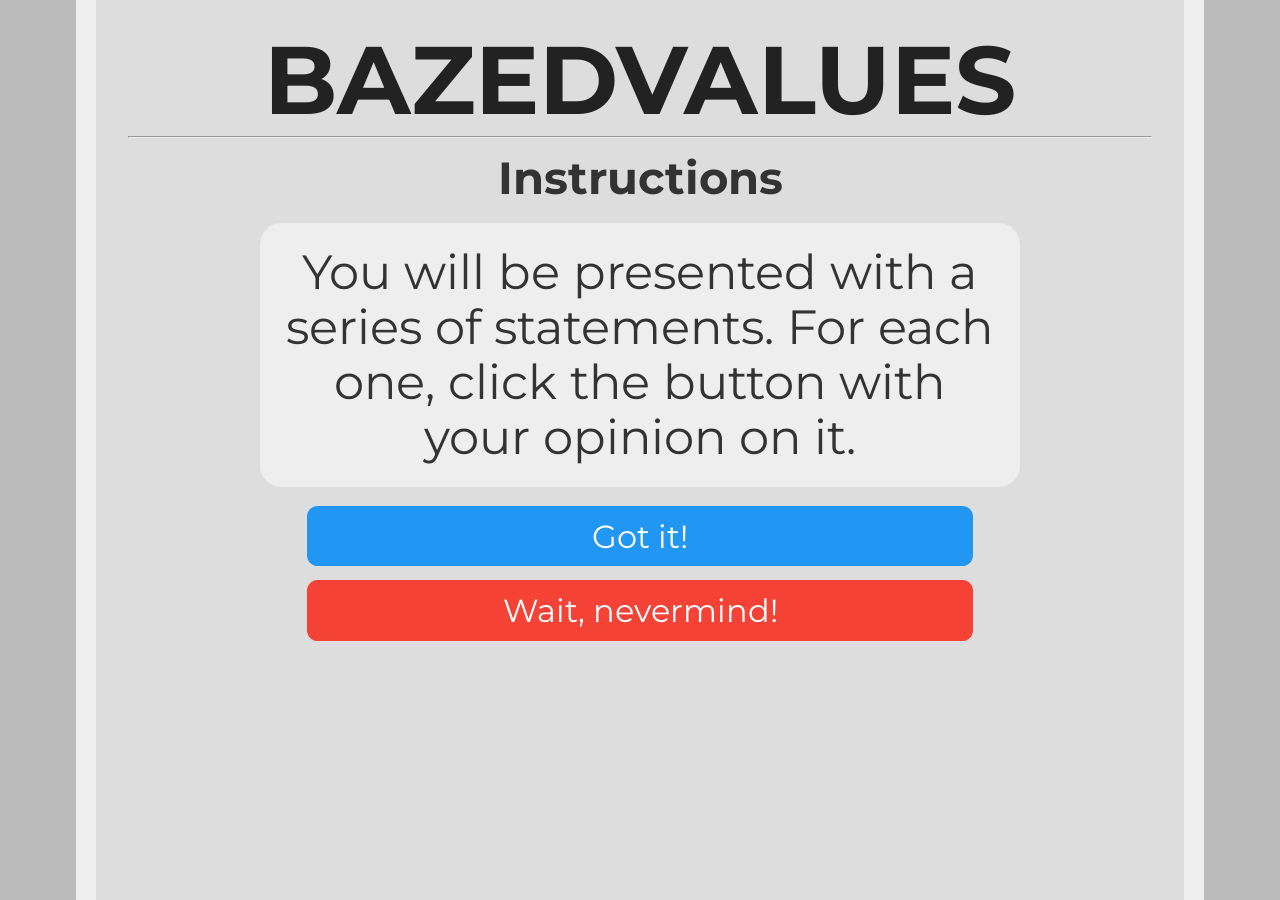
<file: instructions.html>
<head>
<link href="https://fonts.googleapis.com/css?family=Montserrat:300,400,700|Roboto:400,700" rel="stylesheet">
<link href='style.css' rel='stylesheet' type='text/css'>
<title>BazedValues Quiz</title>
<link rel="icon" type="x-icon" href="icon.png">
<link rel="shortcut icon" type="x-icon" href="icon.png">
<meta charset="utf-8">
<script async src="//pagead2.googlesyndication.com/pagead/js/adsbygoogle.js"></script>
<script>
  (adsbygoogle = window.adsbygoogle || []).push({
    google_ad_client: "ca-pub-6511426299019766",
    enable_page_level_ads: true
  });
</script>
</head>
<body>

<h1>BAZEDVALUES</h1>
<hr>
<h2 style="text-align:center;">Instructions</h2>
<p class="question">You will be presented with a series of statements. For each one, click the button with your opinion on it.</p>
<button class="button" onclick="location.href='quiz.html';">Got it!</button> <br>
<button class="button disagree" onclick="location.href='index.html';">Wait, nevermind!</button> <br>

<!-- Website visit statistics - no personal information is collected! -->
<script type="text/javascript">
var sc_project=11325211;
var sc_invisible=1;
var sc_security="fd9f0659";
var scJsHost = (("https:" == document.location.protocol) ?
"https://secure." : "http://www.");
document.write("<sc"+"ript type='text/javascript' src='" +
scJsHost+
"statcounter.com/counter/counter.js'></"+"script>");
</script>
<noscript><div class="statcounter"><a title="web stats"
href="http://statcounter.com/" target="_blank"><img
class="statcounter"
src="//c.statcounter.com/11325211/0/fd9f0659/1/" alt="web
stats"></a></div></noscript>
</body>
</file>
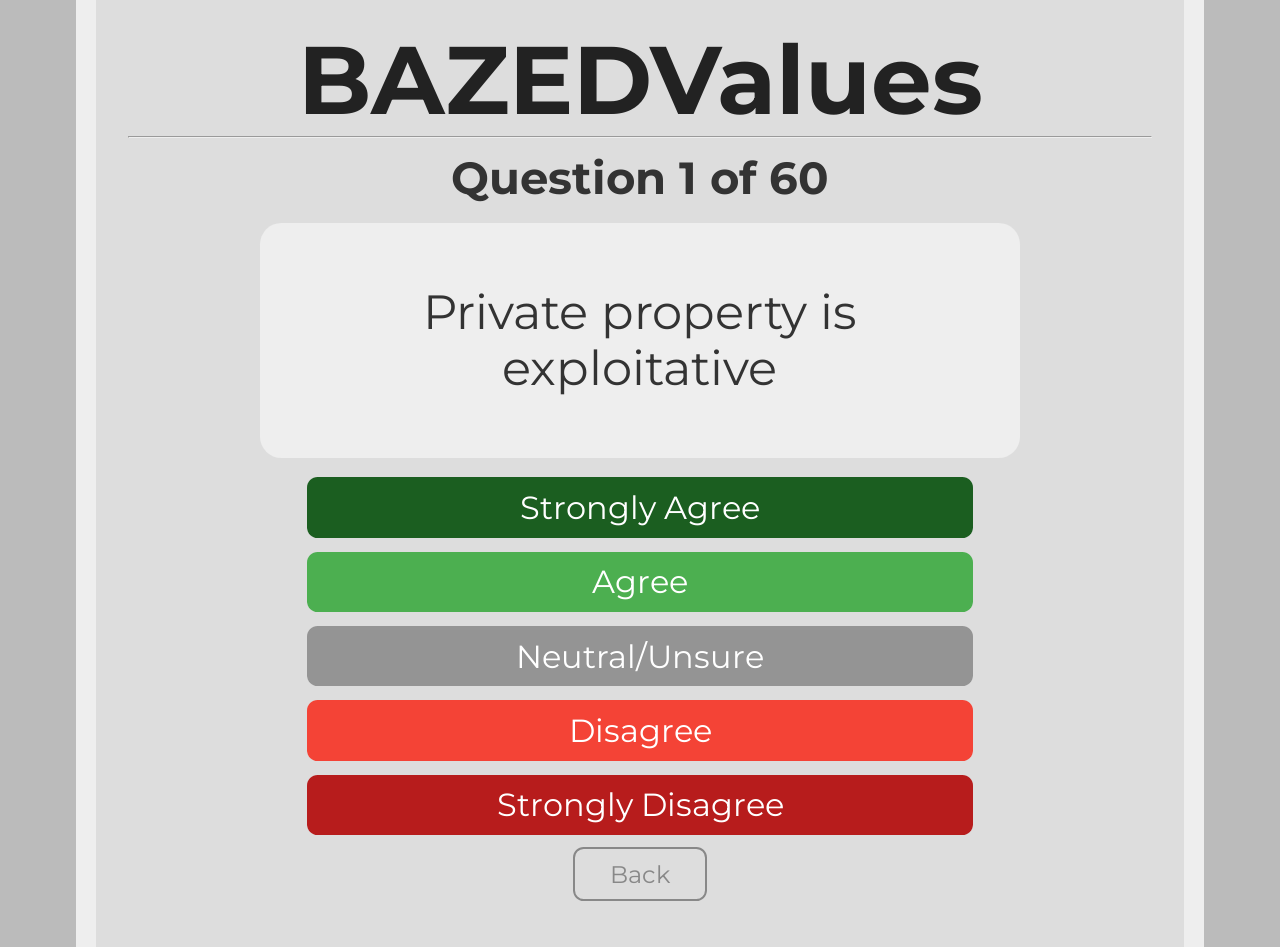
<file: quiz.html>
<head>
<link href="https://fonts.googleapis.com/css?family=Montserrat:300,400,700|Roboto:400,700" rel="stylesheet">
<link href='style.css' rel='stylesheet' type='text/css'>
<title>BasedValues Quiz</title>
<link rel="icon" type="x-icon" href="icon.png">
<link rel="shortcut icon" type="x-icon" href="icon.png">
<meta charset="utf-8">
<script async src="//pagead2.googlesyndication.com/pagead/js/adsbygoogle.js"></script>
<script>
  (adsbygoogle = window.adsbygoogle || []).push({
    google_ad_client: "ca-pub-6511426299019766",
    enable_page_level_ads: true
  });
</script>
</head>
<body>
<script type="application/javascript"
        src="questions.js">
</script>
<h1>BAZEDValues</h1>
<hr>
<h2 style="text-align:center;" id="question-number">Loading...</h2>
<p class="question" id="question-text"></p>
<button class="button stronglyAgree" onclick="next_question( 1.0)">Strongly Agree</button> <br>
<button class="button agree" onclick="next_question( 0.5)">Agree</button> <br>
<button class="button neutral" onclick="next_question( 0.0)">Neutral/Unsure</button> <br>
<button class="button disagree" onclick="next_question(-0.5)">Disagree</button> <br>
<button class="button stronglyDisagree" onclick="next_question(-1.0)">Strongly Disagree</button> <br>
<button class="small_button" onclick="prev_question()" id="back_button">Back</button>
<button class="small_button_off" id="back_button_off">Back</button><br>

<!-- Website visit statistics - no personal information is collected! -->
<script type="text/javascript">
var sc_project=11325211;
var sc_invisible=1;
var sc_security="fd9f0659";
var scJsHost = (("https:" == document.location.protocol) ?
"https://secure." : "http://www.");
document.write("<sc"+"ript type='text/javascript' src='" +
scJsHost+
"statcounter.com/counter/counter.js'></"+"script>");
</script>
<noscript><div class="statcounter"><a title="web stats"
href="http://statcounter.com/" target="_blank"><img
class="statcounter"
src="//c.statcounter.com/11325211/0/fd9f0659/1/" alt="web
stats"></a></div></noscript>

<!-- JavaScript for the test itself -->
<script>
    var max_econ, max_prop, max_scty, max_cult, max_agrs, max_ethi, max_mark, max_tech, max_dmoc, max_ntur, max_hier, max_radc; // Max possible scores
    max_econ = max_prop = max_scty = max_cult = max_agrs = max_ethi = max_mark = max_tech = max_dmoc = max_ntur = max_hier = max_radc = 0;
    let econ_array = new Array(questions.length);
    let prop_array = new Array(questions.length);
    let scty_array = new Array(questions.length);
    let cult_array = new Array(questions.length);
    let agrs_array = new Array(questions.length);
    let ethi_array = new Array(questions.length);
    let mark_array = new Array(questions.length);
    let tech_array = new Array(questions.length);
    let dmoc_array = new Array(questions.length);
    let ntur_array = new Array(questions.length);
    let hier_array = new Array(questions.length);
    let radc_array = new Array(questions.length);
    var qn = 0; // Question number
    init_question();
    for (var i = 0; i < questions.length; i++) {
        max_econ += Math.abs(questions[i].effect.econ)
        max_prop += Math.abs(questions[i].effect.prop)
        max_scty += Math.abs(questions[i].effect.scty)
        max_cult += Math.abs(questions[i].effect.cult)
        max_agrs += Math.abs(questions[i].effect.agrs)
        max_ethi += Math.abs(questions[i].effect.ethi)
        max_mark += Math.abs(questions[i].effect.mark)
        max_tech += Math.abs(questions[i].effect.tech)
        max_dmoc += Math.abs(questions[i].effect.dmoc)
        max_ntur += Math.abs(questions[i].effect.ntur)
        max_hier += Math.abs(questions[i].effect.hier)
        max_radc += Math.abs(questions[i].effect.radc)
    }
    function init_question() {
        document.getElementById("question-text").innerHTML = questions[qn].question;
        document.getElementById("question-number").innerHTML = "Question " + (qn + 1) + " of " + (questions.length);
        if (qn == 0) {
            document.getElementById("back_button").style.display = 'none';
            document.getElementById("back_button_off").style.display = 'block';
        } else {
            document.getElementById("back_button").style.display = 'block';
            document.getElementById("back_button_off").style.display = 'none';
        }

    }

    function next_question(mult) {
        econ_array[qn] = mult*questions[qn].effect.econ
        prop_array[qn] = mult*questions[qn].effect.prop
        scty_array[qn] = mult*questions[qn].effect.scty
        cult_array[qn] = mult*questions[qn].effect.cult
        agrs_array[qn] = mult*questions[qn].effect.agrs
        ethi_array[qn] = mult*questions[qn].effect.ethi
        mark_array[qn] = mult*questions[qn].effect.mark
        tech_array[qn] = mult*questions[qn].effect.tech
        dmoc_array[qn] = mult*questions[qn].effect.dmoc
        ntur_array[qn] = mult*questions[qn].effect.ntur
        hier_array[qn] = mult*questions[qn].effect.hier
        radc_array[qn] = mult*questions[qn].effect.radc
        qn++;
        if (qn < questions.length) {
            init_question();
        } else {
            results();
        }
    }

    function prev_question() {
        if (qn == 0) {
            return;
        }
        qn--;
        init_question();
    }

    function calc_score(score,max) {
        return (100*(max+score)/(2*max)).toFixed(1)
    }

    function results() {
        let final_econ = econ_array.reduce((a, b) => a + b, 0)
        let final_prop = prop_array.reduce((a, b) => a + b, 0)
        let final_scty = scty_array.reduce((a, b) => a + b, 0)
        let final_cult = cult_array.reduce((a, b) => a + b, 0)
        let final_agrs = agrs_array.reduce((a, b) => a + b, 0)
        let final_ethi = ethi_array.reduce((a, b) => a + b, 0)
        let final_mark = mark_array.reduce((a, b) => a + b, 0)
        let final_tech = tech_array.reduce((a, b) => a + b, 0)
        let final_dmoc = dmoc_array.reduce((a, b) => a + b, 0)
        let final_ntur = ntur_array.reduce((a, b) => a + b, 0)
        let final_hier = hier_array.reduce((a, b) => a + b, 0)
        let final_radc = radc_array.reduce((a, b) => a + b, 0)
        location.href = `results.html`
            + `?e=${calc_score(final_econ,max_econ)}`
            + `&p=${calc_score(final_prop,max_prop)}`
            + `&s=${calc_score(final_scty,max_scty)}`
            + `&c=${calc_score(final_cult,max_cult)}`
            + `&a=${calc_score(final_agrs,max_agrs)}`
            + `&h=${calc_score(final_ethi,max_ethi)}`
            + `&m=${calc_score(final_mark,max_mark)}`
            + `&t=${calc_score(final_tech,max_tech)}`
            + `&d=${calc_score(final_dmoc,max_dmoc)}`
            + `&n=${calc_score(final_ntur,max_ntur)}`
            + `&i=${calc_score(final_hier,max_hier)}`
            + `&r=${calc_score(final_radc,max_radc)}`
    }
</script>
</body>
</file>
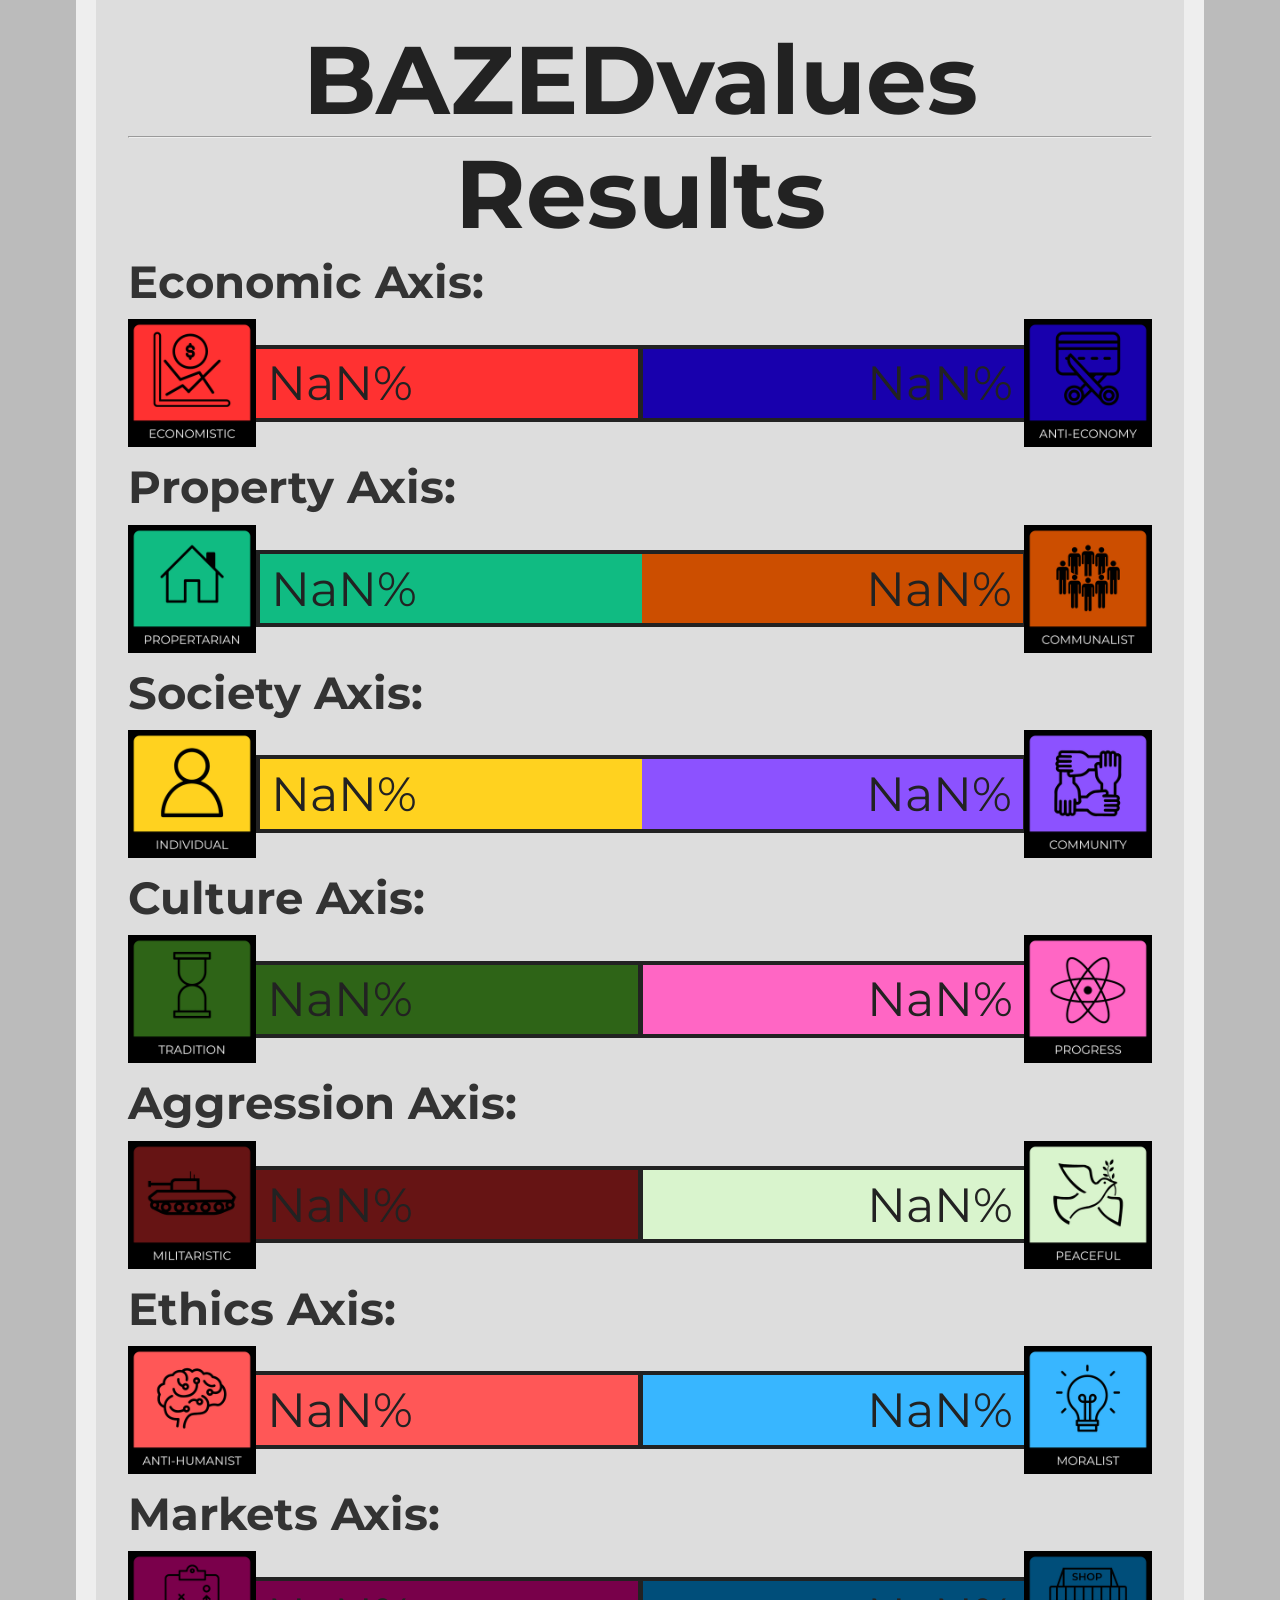
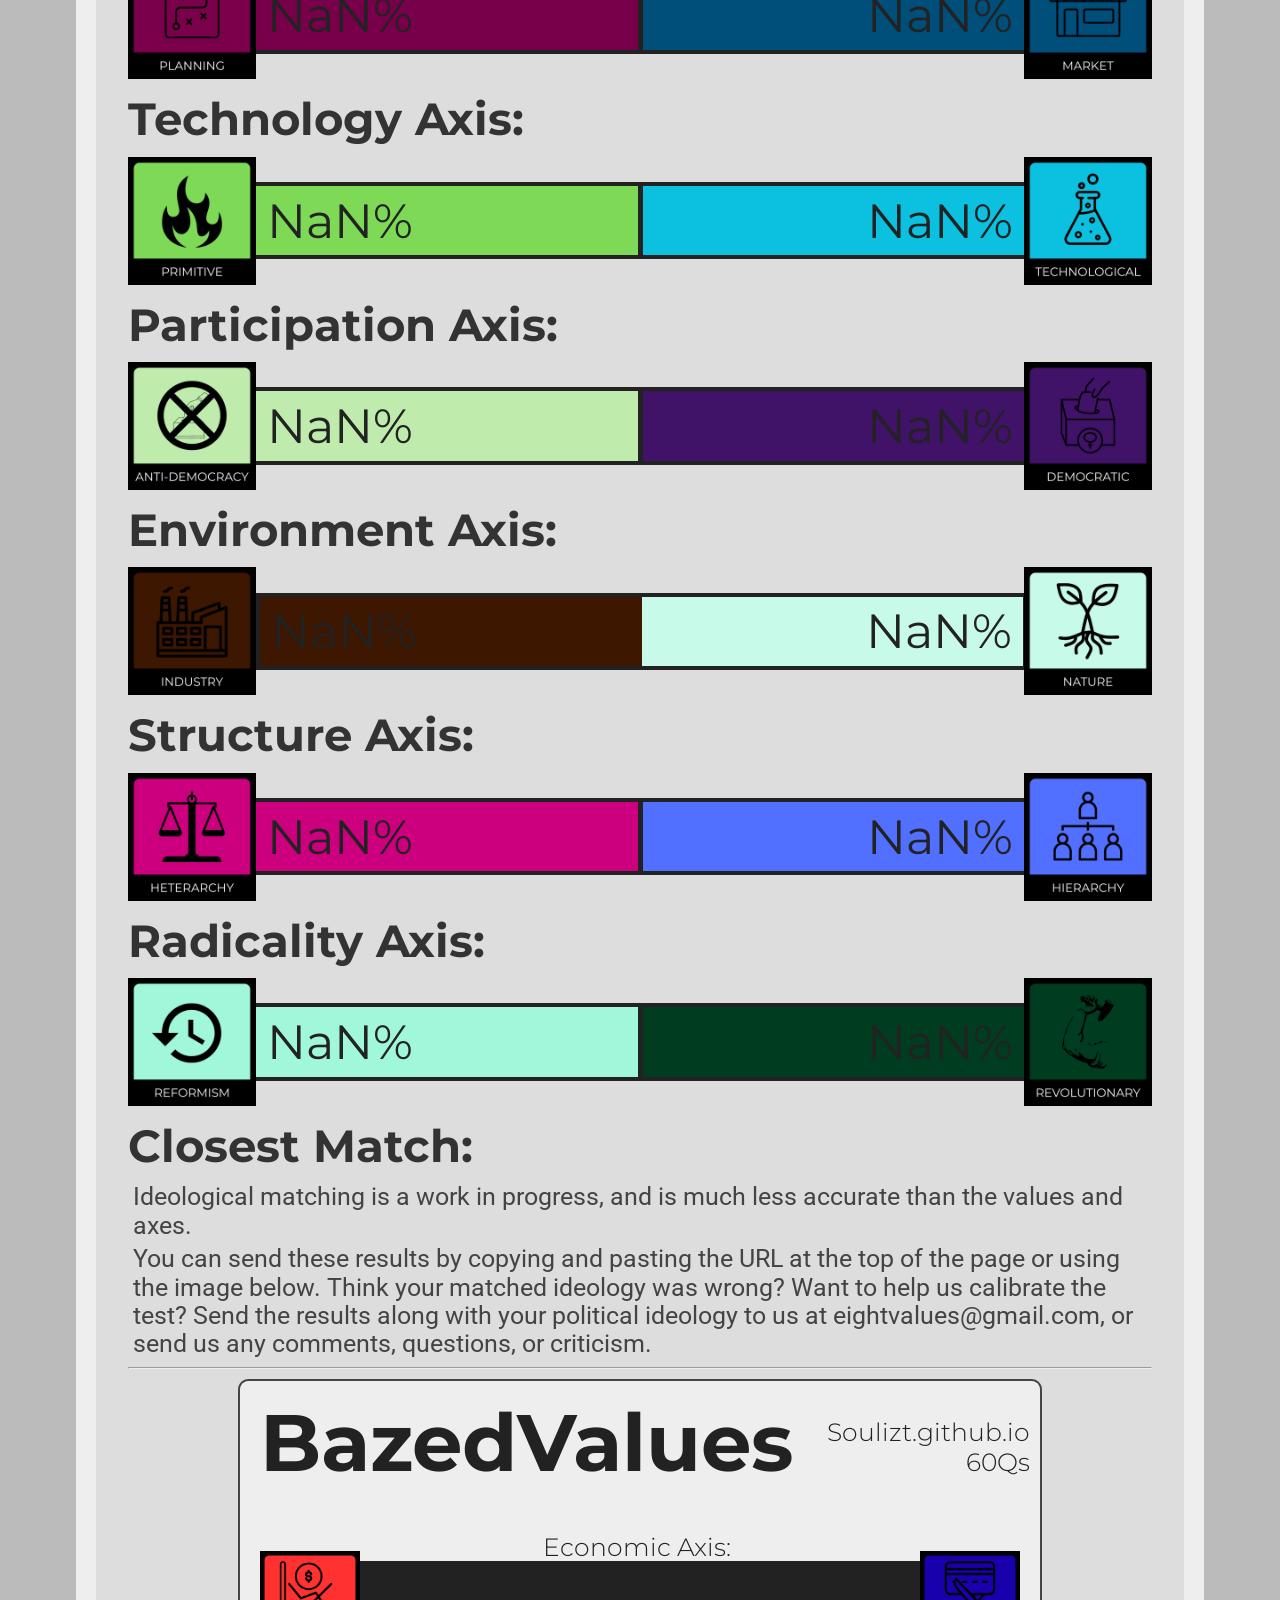
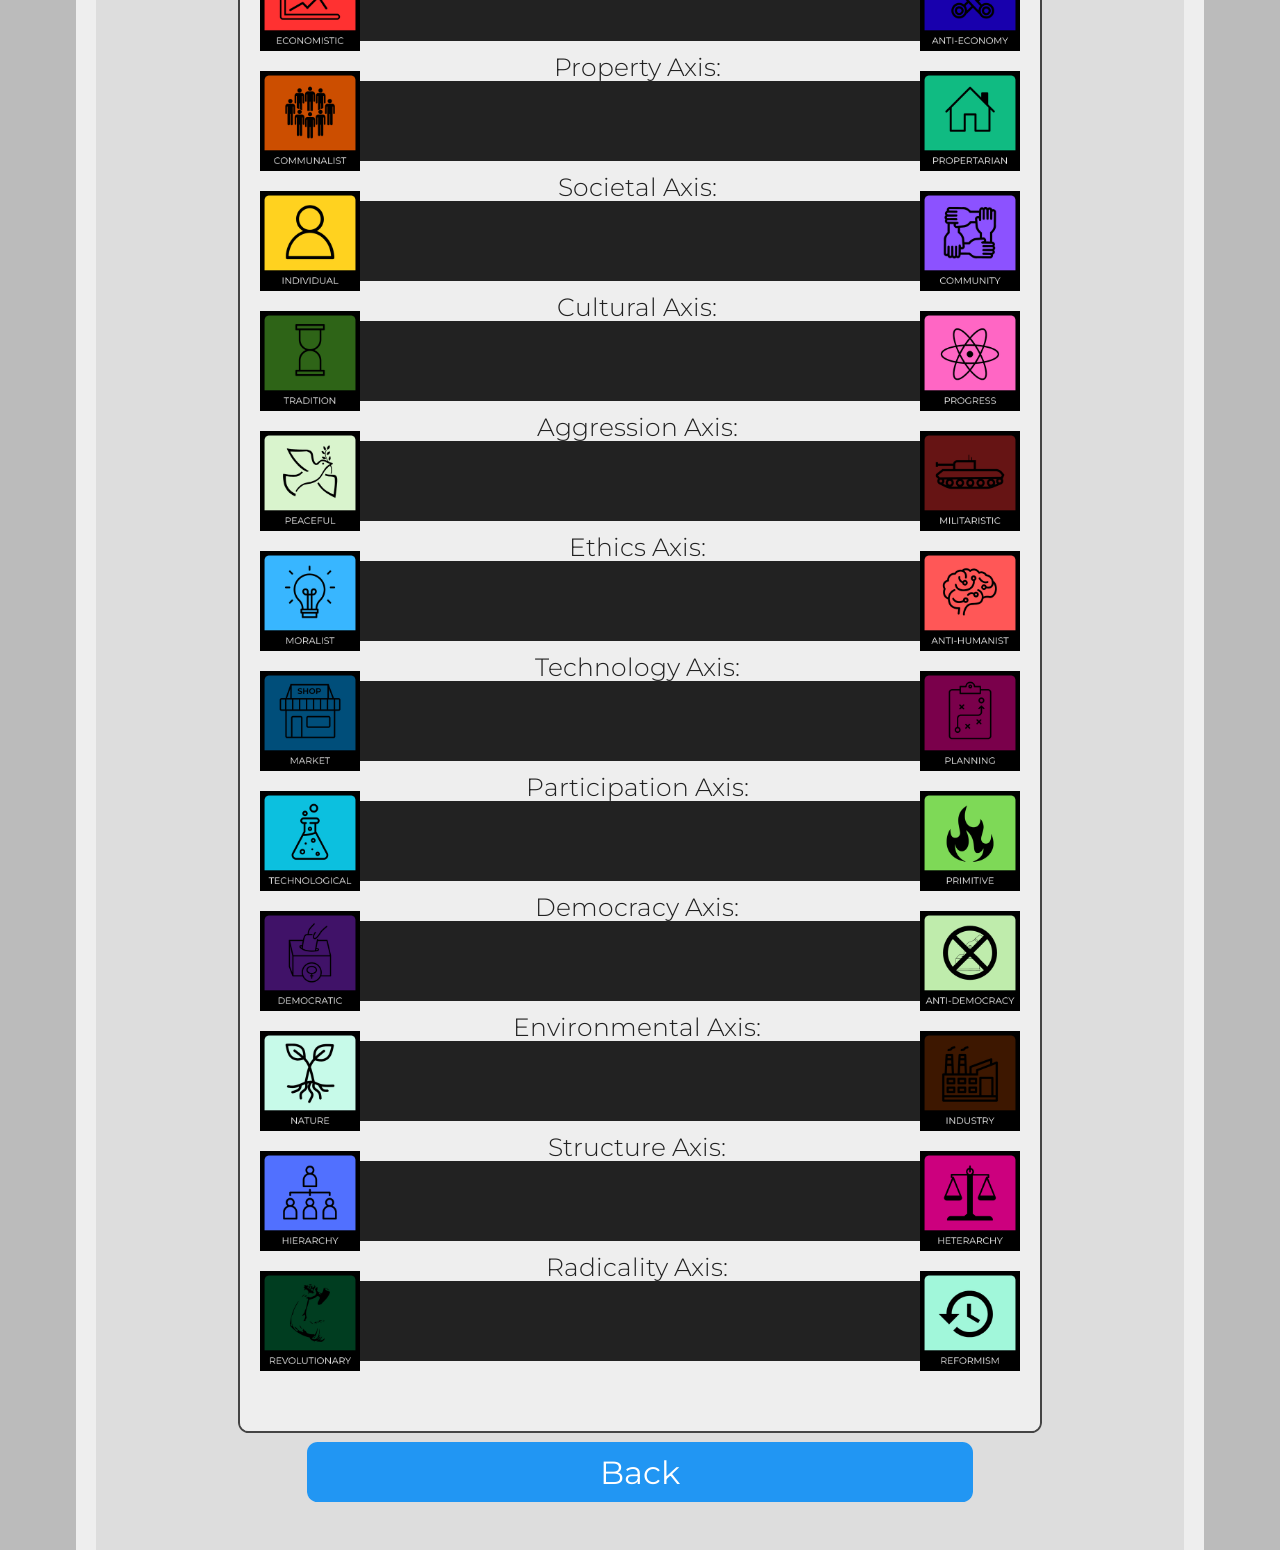
<file: results.html>
<head>
<link href="https://fonts.googleapis.com/css?family=Montserrat:300,400,700|Roboto:400,700" rel="stylesheet">
<link href='style.css' rel='stylesheet' type='text/css'>
<title>BAZEDValues Results</title>
<link rel="icon" type="x-icon" href="icon.png">
<link rel="shortcut icon" type="x-icon" href="icon.png">
<meta charset="utf-8">
<script>
  version = "Test Edition #1" //Remember to update this before making changes to the test itself!
</script>
</head>
<script type="application/javascript"
        src="ideologies.js">
</script>

<body>
<h1>BAZEDvalues</h1>
<hr>

<h1>Results</h1>

<h2>Economic Axis: <span class="weight-300" id="economic-label"></span></h2>
<div class="axis">
    <img id="img-equality" src="axisicons/ECONOMISTIC (1).png" height="128pt"/>
    <div class="bar equality" id="bar-equality"><div class="text-wrapper" id="equality"></div></div>
    <div class="bar wealth" id="bar-wealth"><div class="text-wrapper" id="wealth"></div></div>
    <img id="img-wealth" src="axisicons/ANTI-ECONOMY.png" height="128pt"/>
</div>
<h2>Property Axis: <span class="weight-300" id="diplomatic-label"></span></h2>
<div class="axis">
    <img id="img-might" src="axisicons/propertarian.png" height="128pt"/>
    <div class="bar might" id="bar-might"><div class="text-wrapper" id="might"></div></div>
    <div class="bar peace" id="bar-peace"><div class="text-wrapper" id="peace"></div></div>
    <img id="img-peace" src="axisicons/ANTI-ECONOMY (1).png" height="128pt"/>
</div>
<h2>Society Axis: <span class="weight-300" id="state-label"></span></h2>
<div class="axis">
    <img id="img-liberty" src="axisicons/individual.png" height="128pt"/>
    <div class="bar liberty" id="bar-liberty"><div class="text-wrapper" id="liberty"></div></div>
    <div class="bar authority" id="bar-authority"><div class="text-wrapper" id="authority"></div></div>
    <img id="img-authority" src="axisicons/community.png" height="128pt"/>
</div>
<h2>Culture Axis: <span class="weight-300" id="society-label"></span></h2>
<div class="axis">
    <img id="img-tradition" src="axisicons/trad.png" height="128pt"/>
    <div class="bar tradition" id="bar-tradition"><div class="text-wrapper" id="tradition"></div></div>
    <div class="bar progress" id="bar-progress"><div class="text-wrapper" id="progress"></div></div>
    <img id="img-progress" src="axisicons/prog.png" height="128pt"/>
</div>
<h2>Aggression Axis: <span class="weight-300" id="serenity-label"></span></h2>
<div class="axis">
    <img id="img-a" src="axisicons/war.png" height="128pt"/>
    <div class="bar violence" id="bar-violence"><div class="text-wrapper" id="violence"></div></div>
    <div class="bar serenity" id="bar-serenity"><div class="text-wrapper" id="serenity"></div></div>
    <img id="img-b" src="axisicons/peace.png" height="128pt"/>
</div>
<h2>Ethics Axis: <span class="weight-300" id="human-label"></span></h2>
<div class="axis">
    <img id="img-c" src="axisicons/amoral.png" height="128pt"/>
    <div class="bar inhuman" id="bar-inhuman"><div class="text-wrapper" id="inhuman"></div></div>
    <div class="bar human" id="bar-human"><div class="text-wrapper" id="human"></div></div>
    <img id="img-d" src="axisicons/moral.png" height="128pt"/>
</div>
<h2>Markets Axis: <span class="weight-300" id="cashdollar-label"></span></h2>
<div class="axis">
    <img id="img-e" src="axisicons/PLAN.png" height="128pt"/>
    <div class="bar planned" id="bar-planned"><div class="text-wrapper" id="planned"></div></div>
    <div class="bar cashdollar" id="bar-cashdollar"><div class="text-wrapper" id="cashdollar"></div></div>
    <img id="img-f" src="axisicons/mark.png" height="128pt"/>
</div>
<h2>Technology Axis: <span class="weight-300" id="techy-label"></span></h2>
<div class="axis">
    <img id="img-g" src="axisicons/prim.png" height="128pt"/>
    <div class="bar monke" id="bar-monke"><div class="text-wrapper" id="monke"></div></div>
    <div class="bar techy" id="bar-techy"><div class="text-wrapper" id="techy"></div></div>
    <img id="img-h" src="axisicons/tech.png" height="128pt"/>
</div>
<h2>Participation Axis: <span class="weight-300" id="democracy-label"></span></h2>
<div class="axis">
    <img id="img-i" src="axisicons/antidem.png" height="128pt"/>
    <div class="bar lithit" id="bar-lithit"><div class="text-wrapper" id="lithit"></div></div>
    <div class="bar democracy" id="bar-democracy"><div class="text-wrapper" id="democracy"></div></div>
    <img id="img-j" src="axisicons/dem.png" height="128pt"/>
</div>
<h2>Environment Axis: <span class="weight-300" id="natural-label"></span></h2>
<div class="axis">
    <img id="img-k" src="axisicons/industry.png" height="128pt"/>
    <div class="bar industry" id="bar-industry"><div class="text-wrapper" id="industry"></div></div>
    <div class="bar natural" id="bar-natural"><div class="text-wrapper" id="natural"></div></div>
    <img id="img-l" src="axisicons/nature.png" height="128pt"/>
</div>
<h2>Structure Axis: <span class="weight-300" id="hiersexual-label"></span></h2>
<div class="axis">
    <img id="img-m" src="axisicons/heter.png" height="128pt"/>
    <div class="bar heterosexual" id="bar-heterosexual"><div class="text-wrapper" id="heterosexual"></div></div>
    <div class="bar hiersexual" id="bar-hiersexual"><div class="text-wrapper" id="hiersexual"></div></div>
    <img id="img-n" src="axisicons/hier.png" height="128pt"/>
</div>
<h2>Radicality Axis: <span class="weight-300" id="radical-label"></span></h2>
<div class="axis">
    <img id="img-o" src="axisicons/ref.png" height="128pt"/>
    <div class="bar boring" id="bar-boring"><div class="text-wrapper" id="boring"></div></div>
    <div class="bar radical" id="bar-radical"><div class="text-wrapper" id="radical"></div></div>
    <img id="img-p" src="axisicons/rev.png" height="128pt"/>
</div>

<h2>Closest Match: <span class="weight-300" id="ideology-label"></span></h2>
<p>Ideological matching is a work in progress, and is much less accurate than the values and axes.</p>
<p>You can send these results by copying and pasting the URL at the top of the page or using the image below. Think your matched ideology was wrong? Want to help us calibrate the test? Send the results along with your political ideology to us at eightvalues@gmail.com, or send us any comments, questions, or criticism. </p>
<hr/>
<img src="" id="banner">
<button class="button" onclick="location.href='index.html';">Back</button> <br>
<!-- Website visit statistics - no personal information is collected! -->
<script type="text/javascript">
var sc_project=11325211;
var sc_invisible=1;
var sc_security="fd9f0659";
var scJsHost = (("https:" == document.location.protocol) ?
"https://secure." : "http://www.");
document.write("<sc"+"ript type='text/javascript' src='" +
scJsHost+
"statcounter.com/counter/counter.js'></"+"script>");
</script>
<noscript><div class="statcounter"><a title="web stats"
href="http://statcounter.com/" target="_blank"><img
class="statcounter"
src="//c.statcounter.com/11325211/0/fd9f0659/1/" alt="web
stats"></a></div></noscript>
<script>
    function getQueryVariable(variable)
    {
           var query = window.location.search.substring(1)
           var vars = query.split("&")
           for (var i=0;i<vars.length;i++) {
                   var pair = vars[i].split("=")
                   if(pair[0] == variable) {return pair[1]}
           }
           return(NaN);
    }

    function setBarValue(name, value) {
        innerel = document.getElementById(name)
        outerel = document.getElementById("bar-" + name)
        outerel.style.width = (value + "%")
        innerel.innerHTML = (value + "%")
        if (innerel.offsetWidth + 20 > outerel.offsetWidth) {
            innerel.style.visibility = "hidden"
        }
    }

    econArray = ["Economy Worship","Very Economical","Economist","Balanced","Gift Economics","Anti-Economy","Immaterialist"]
    propArray = ["Communalist","Communist","Socialist","Neutral","Propertarian","Privatist","Private Air"]
    sctyArray = ["Egoist","Individualist","Freedom","Moderate","Co-operative","Collectivist","Hive-Mind"]
    cultArray = ["Revolutionary","Very Progressive","Progressive","Neutral","Traditional","Very Traditional","Reactionary"]
	agrsArray = ["Zero-Tolerance","Pacifistic","Peaceful","Ambivalent","Agressive","Violent","Mandatory Deaths"]
	ethiArray = ["Moral Absolutist","Humanist","Ethical","Neutral","Anti-Humanist","Reletavist","Anti-Realist"]
	markArray = ["Endless Shopping Malls","Marketeer","Competetive","Mixed","Interventionist","Distributist","Gift-Giving"]
    techArray = ["Post-Humanist","Trans-Humanist","Technological","Centrist","Simplistic","Regressive","Primitive"]
    dmocArray = ["Constant Elections","E-Democracy","Democratic","Balanced","Discussion","Anti-Democratic","Zero-Legislation"]
    nturArray = ["Human-extinction","Deep Ecology","Environmentalist","Moderate","Productivist","Industrialist","Extinctionist"]
    hierArray = ["Caste System","Vertical","Ordered","Neutral","Equal","Egalitarian","Physical Abolitionist"]
	radcArray = ["Permanent Revolution","Radical","Direct","Neutral","Reformist","Marginal Gains","Permanent Society"]

    function setLabel(val,ary) {
        if (val > 100) { return "" } else
        if (val > 90) { return ary[0] } else
        if (val > 75) { return ary[1] } else
        if (val > 60) { return ary[2] } else
        if (val >= 40) { return ary[3] } else
        if (val >= 25) { return ary[4] } else
        if (val >= 10) { return ary[5] } else
        if (val >= 0) { return ary[6] } else
        	{return ""}
    }
	
	economy     = Number(getQueryVariable("e"))
	property    = Number(getQueryVariable("p"))
	individual  = Number(getQueryVariable("s"))
	progress    = Number(getQueryVariable("c"))
	serenity    = Number(getQueryVariable("a"))
	human       = Number(getQueryVariable("h"))
	cashdollar  = Number(getQueryVariable("m"))
	techy       = Number(getQueryVariable("t"))
	democracy   = Number(getQueryVariable("d"))
	natural     = Number(getQueryVariable("n"))
	hiersexual  = Number(getQueryVariable("i"))
	radical     = Number(getQueryVariable("r"))
    antiec    = (100 - economy).toFixed(1)
    commune     = (100 - property   ).toFixed(1)
    collect = (100 - individual ).toFixed(1)
    tradition = (100 - progress).toFixed(1)
	violent = (100 - serenity).toFixed(1)
	inhuman = (100 - human).toFixed(1)
	planned = (100 - cashdollar).toFixed(1)
    monke = (100 - techy ).toFixed(1)
    lithit = (100 - democracy).toFixed(1)
	industry = (100 - natural).toFixed(1)
	heterosexual = (100 - hiersexual).toFixed(1)
	boring = (100 - radical).toFixed(1)

    setBarValue("equality", economy)
    setBarValue("wealth", antiec)
    setBarValue("peace", property)
    setBarValue("might", commune)
    setBarValue("liberty", individual)
    setBarValue("authority", collect)
    setBarValue("progress", progress)
    setBarValue("tradition", tradition)
    setBarValue("serenity", serenity)
    setBarValue("violence", violent)
	setBarValue("human", human)
    setBarValue("inhuman", inhuman)
	setBarValue("cashdollar", cashdollar)
    setBarValue("planned", planned)
    setBarValue("techy", techy)
    setBarValue("monke", monke)
    setBarValue("democracy", democracy)
    setBarValue("lithit", lithit)
    setBarValue("natural", natural)
    setBarValue("industry", industry)
	setBarValue("hiersexual", hiersexual)
    setBarValue("heterosexual", heterosexual)
	setBarValue("radical", radical)
    setBarValue("boring", boring)

    document.getElementById("economic-label").innerHTML = setLabel(economy, econArray)
    document.getElementById("diplomatic-label").innerHTML = setLabel(property, propArray)
    document.getElementById("state-label").innerHTML = setLabel(individual, sctyArray)
    document.getElementById("society-label").innerHTML = setLabel(progress, cultArray)
    document.getElementById("serenity-label").innerHTML = setLabel(serenity, agrsArray)
	document.getElementById("human-label").innerHTML = setLabel(human, ethiArray)
	document.getElementById("cashdollar-label").innerHTML = setLabel(cashdollar, markArray)
    document.getElementById("techy-label").innerHTML = setLabel(techy, techArray)
    document.getElementById("democracy-label").innerHTML = setLabel(democracy, dmocArray)
    document.getElementById("natural-label").innerHTML = setLabel(natural, nturArray)
	document.getElementById("hiersexual-label").innerHTML = setLabel(hiersexual, hierArray)
	document.getElementById("radical-label").innerHTML = setLabel(radical, radcArray)

    ideology = ""
    ideodist = Infinity
    for (var i = 0; i < ideologies.length; i++) {
        dist = 0
        dist += Math.pow(Math.abs(ideologies[i].stats.econ - economy), 2)
        dist += Math.pow(Math.abs(ideologies[i].stats.prop - property), 2)
        dist += Math.pow(Math.abs(ideologies[i].stats.scty - individual), 2)
        dist += Math.pow(Math.abs(ideologies[i].stats.cult - progress), 2)
        dist += Math.pow(Math.abs(ideologies[i].stats.agrs - serenity), 2)
        dist += Math.pow(Math.abs(ideologies[i].stats.ethi - human), 2)
        dist += Math.pow(Math.abs(ideologies[i].stats.mark - cashdollar), 2)
        dist += Math.pow(Math.abs(ideologies[i].stats.tech - techy), 2)
        dist += Math.pow(Math.abs(ideologies[i].stats.dmoc - democracy), 2)
        dist += Math.pow(Math.abs(ideologies[i].stats.ntur - natural), 2)
        dist += Math.pow(Math.abs(ideologies[i].stats.hier - hiersexual), 2)
        dist += Math.pow(Math.abs(ideologies[i].stats.radc - radical), 1.73856063)
        if (dist < ideodist) {
            ideology = ideologies[i].name
            ideodist = dist
        }
    }
    document.getElementById("ideology-label").innerHTML = ideology

    function createImage(src, x, y, w, h) {
        img = new Image ()
        img.src = src
        img.onLoad = function() {
            ctx.drawImage(img, x, y, w, h)
        }
    }

    window.onload = function() {
        var c = document.createElement("canvas")
        var ctx = c.getContext("2d")
        c.width = 800;
        c.height = 1650;
        ctx.fillStyle = "#EEEEEE"
        ctx.fillRect(0,0,800,1650);

        img = document.getElementById("img-equality")
        ctx.drawImage(img, 20, 170, 100, 100);
        img = document.getElementById("img-wealth")
        ctx.drawImage(img, 680, 170, 100, 100)
        img = document.getElementById("img-might")
        ctx.drawImage(img, 680, 290, 100, 100)
        img = document.getElementById("img-peace")
        ctx.drawImage(img, 20, 290, 100, 100)
        img = document.getElementById("img-liberty")
        ctx.drawImage(img, 20, 410, 100, 100)
        img = document.getElementById("img-authority")
        ctx.drawImage(img, 680, 410, 100, 100)
        img = document.getElementById("img-tradition")
        ctx.drawImage(img, 20, 530, 100, 100)
        img = document.getElementById("img-progress")
        ctx.drawImage(img, 680, 530, 100, 100)
	    img = document.getElementById("img-b")
        ctx.drawImage(img, 20, 650, 100, 100);
        img = document.getElementById("img-a")
        ctx.drawImage(img, 680, 650, 100, 100)
        img = document.getElementById("img-d")
        ctx.drawImage(img, 20, 770, 100, 100)
        img = document.getElementById("img-c")
        ctx.drawImage(img, 680, 770, 100, 100)
        img = document.getElementById("img-f")
        ctx.drawImage(img, 20, 890, 100, 100)
        img = document.getElementById("img-e")
        ctx.drawImage(img, 680, 890, 100, 100)
        img = document.getElementById("img-h")
        ctx.drawImage(img, 20, 1010, 100, 100)
        img = document.getElementById("img-g")
        ctx.drawImage(img, 680, 1010, 100, 100)
        img = document.getElementById("img-j")
        ctx.drawImage(img, 20, 1130, 100, 100);
        img = document.getElementById("img-i")
        ctx.drawImage(img, 680, 1130, 100, 100)
        img = document.getElementById("img-l")
        ctx.drawImage(img, 20, 1250, 100, 100)
        img = document.getElementById("img-k")
        ctx.drawImage(img, 680, 1250, 100, 100)
        img = document.getElementById("img-n")
        ctx.drawImage(img, 20, 1370, 100, 100)
        img = document.getElementById("img-m")
        ctx.drawImage(img, 680, 1370, 100, 100)
        img = document.getElementById("img-p")
        ctx.drawImage(img, 20, 1490, 100, 100)
        img = document.getElementById("img-o")
        ctx.drawImage(img, 680, 1490, 100, 100)

        ctx.fillStyle="#222222"
        ctx.fillRect(120, 180, 560, 80)
        ctx.fillRect(120, 300, 560, 80)
        ctx.fillRect(120, 420, 560, 80)
        ctx.fillRect(120, 540, 560, 80)
        ctx.fillRect(120, 660, 560, 80)
        ctx.fillRect(120, 780, 560, 80)
        ctx.fillRect(120, 900, 560, 80)
        ctx.fillRect(120, 1020, 560, 80)
        ctx.fillRect(120, 1140, 560, 80)
        ctx.fillRect(120, 1260, 560, 80)
        ctx.fillRect(120, 1380, 560, 80)
        ctx.fillRect(120, 1500, 560, 80)
        ctx.fillStyle="#ff3131"
        ctx.fillRect(120, 184, 5.6*economy-2, 72)
        ctx.fillStyle="#1800ad"
        ctx.fillRect(682-5.6*antiec, 184, 5.6*antiec-2, 72)
        ctx.fillStyle="#cc4e00"
        ctx.fillRect(120, 304, 5.6*property-2, 72)
        ctx.fillStyle="#10bb82"
        ctx.fillRect(682-5.6*commune, 304, 5.6*commune-2, 72)
        ctx.fillStyle="#ffd21f"
        ctx.fillRect(120, 424, 5.6*individual-2, 72)
        ctx.fillStyle="#8c52ff"
        ctx.fillRect(682-5.6*collect, 424, 5.6*collect-2, 72)
        ctx.fillStyle="#2e6417"
        ctx.fillRect(120, 544, 5.6*tradition-2, 72)
        ctx.fillStyle="#ff66c4"
        ctx.fillRect(682-5.6*progress, 544, 5.6*progress-2, 72)
  		ctx.fillStyle="#d9f4cd"
        ctx.fillRect(120, 664, 5.6*serenity-2, 72)
        ctx.fillStyle="#661414"
        ctx.fillRect(682-5.6*violent, 664, 5.6*violent-2, 72)
        ctx.fillStyle="#38b6ff"
        ctx.fillRect(120, 784, 5.6*human-2, 72)
        ctx.fillStyle="#ff5757"
        ctx.fillRect(682-5.6*inhuman, 784, 5.6*inhuman-2, 72)
        ctx.fillStyle="#004e7a"
        ctx.fillRect(120, 904, 5.6*cashdollar-2, 72)
        ctx.fillStyle="#78004a"
        ctx.fillRect(682-5.6*planned, 904, 5.6*planned-2, 72)
        ctx.fillStyle="#0cc0df"
        ctx.fillRect(120, 1024, 5.6*techy-2, 72)
        ctx.fillStyle="#7ed957"
        ctx.fillRect(682-5.6*monke, 1024, 5.6*monke-2, 72)
		ctx.fillStyle="#401268"
        ctx.fillRect(120, 1144, 5.6*democracy-2, 72)
        ctx.fillStyle="#bfecac"
        ctx.fillRect(682-5.6*lithit, 1144, 5.6*lithit-2, 72)
        ctx.fillStyle="#c7fae9"
        ctx.fillRect(120, 1264, 5.6*natural-2, 72)
        ctx.fillStyle="#3d1700"
        ctx.fillRect(682-5.6*industry, 1264, 5.6*industry-2, 72)
        ctx.fillStyle="#5170ff"
        ctx.fillRect(120, 1384, 5.6*hiersexual-2, 72)
        ctx.fillStyle="#cc007e"
        ctx.fillRect(682-5.6*heterosexual, 1384, 5.6*heterosexual-2, 72)
        ctx.fillStyle="#003d20"
        ctx.fillRect(120, 1504, 5.6*radical-2, 72)
        ctx.fillStyle="#a1f7da"
        ctx.fillRect(682-5.6*boring, 1504, 5.6*boring-2, 72)
        ctx.fillStyle="#222222"
        ctx.font="700 80px Montserrat"
        ctx.textAlign="left"
        ctx.fillText("BazedValues", 20, 90)
        ctx.font="50px Montserrat"
        ctx.fillText(ideology, 20, 140)

        ctx.textAlign="left"
        if (economy  > 30) {ctx.fillText(economy + "%", 130, 237.5)}
        if (property  > 30) {ctx.fillText(property + "%", 130, 357.5)}
        if (individual  > 30) {ctx.fillText(individual + "%", 130, 477.5)}
        if (tradition > 30) {ctx.fillText(tradition + "%", 130, 597.5)}
        if (serenity  > 30) {ctx.fillText(serenity + "%", 130, 717.5)}
        if (human  > 30) {ctx.fillText(human + "%", 130, 837.5)}
        if (cashdollar  > 30) {ctx.fillText(cashdollar + "%", 130, 957.5)}
        if (techy > 30) {ctx.fillText(techy + "%", 130, 1077.5)}
        if (democracy  > 30) {ctx.fillText(democracy + "%", 130, 1197.5)}
        if (natural  > 30) {ctx.fillText(natural + "%", 130, 1317.5)}
        if (hiersexual  > 30) {ctx.fillText(hiersexual + "%", 130, 1437.5)}
        if (radical > 30) {ctx.fillText(radical + "%", 130, 1557.5)}
        ctx.textAlign="right"
        if (antiec    > 30) {ctx.fillText(antiec + "%", 670, 237.5)}
        if (commune    > 30) {ctx.fillText(commune + "%", 670, 357.5)}
        if (collect > 30) {ctx.fillText(collect + "%", 670, 477.5)}
        if (progress  > 30) {ctx.fillText(progress + "%", 670, 597.5)}
        if (violent    > 30) {ctx.fillText(violent + "%", 670, 717.5)}
        if (inhuman    > 30) {ctx.fillText(inhuman + "%", 670, 837.5)}
        if (planned > 30) {ctx.fillText(planned + "%", 670, 957.5)}
        if (monke  > 30) {ctx.fillText(monke + "%", 670, 1077.5)}
        if (lithit    > 30) {ctx.fillText(lithit + "%", 670, 1197.5)}
        if (industry    > 30) {ctx.fillText(industry + "%", 670, 1317.5)}
        if (heterosexual > 30) {ctx.fillText(heterosexual + "%", 670, 1437.5)}
        if (boring  > 30) {ctx.fillText(boring + "%", 670, 1557.5)}

        ctx.font="300 25px Montserrat"
        ctx.fillText("Soulizt.github.io", 790, 60)
		ctx.fillText("60Qs", 790, 90)
        ctx.textAlign="center"
        ctx.fillText("Economic Axis: " + document.getElementById("economic-label").innerHTML, 400, 175)
        ctx.fillText("Property Axis: " + document.getElementById("diplomatic-label").innerHTML, 400, 295)
        ctx.fillText("Societal Axis: " + document.getElementById("state-label").innerHTML, 400, 415)
        ctx.fillText("Cultural Axis: " + document.getElementById("society-label").innerHTML, 400, 535)
	    ctx.fillText("Aggression Axis: " + document.getElementById("serenity-label").innerHTML, 400, 655)
        ctx.fillText("Ethics Axis: " + document.getElementById("human-label").innerHTML, 400, 775)
        ctx.fillText("Technology Axis: " + document.getElementById("cashdollar-label").innerHTML, 400, 895)
        ctx.fillText("Participation Axis: " + document.getElementById("techy-label").innerHTML, 400, 1015)
        ctx.fillText("Democracy Axis: " + document.getElementById("democracy-label").innerHTML, 400, 1135)
        ctx.fillText("Environmental Axis: " + document.getElementById("natural-label").innerHTML, 400, 1255)
        ctx.fillText("Structure Axis: " + document.getElementById("hiersexual-label").innerHTML, 400, 1375)
        ctx.fillText("Radicality Axis: " + document.getElementById("radical-label").innerHTML, 400, 1495)

        document.getElementById("banner").src = c.toDataURL();
    }
    </script>
</body>
</file>
<file: style.css>
html {
    background-color: #bbbbbb;
    padding: 0px;
    scroll-behavior: smooth;
}
body {
    width: 80%;
    min-height: calc(100vh - 4em);
    margin: 0 auto;
    padding: 2em;
    background-color: #dddddd;
    border-color: #eeeeee;
    border-left-style: solid;
    border-right-style: solid;
    border-width: 20px;
}
p {
    color: #444444;
    font-family: 'Roboto', sans-serif;
    font-size: 18.5pt;
    line-height: 1.15;
    margin: 4pt;
}

p.value {
    margin-top: 22px;
    margin-bottom: 22px;
    text-indent: -16pt;
    margin-left: 20pt;
    font-size: 24pt;
    line-height: 2.11666656px;
    letter-spacing: 0.03em;
    font-family: 'Montserrat';
}

p.axis_name {
    margin-top: 50px;
    color: #333333;
    font-size: 15pt;
    font-family: 'Montserrat';
}
p.question {
    margin: 16pt auto;
    color: #333333;
    font-family: 'Montserrat', sans-serif;
    font-weight: normal;
    width: 70%;
    min-width: 500pt;
    min-height: 144pt;
    background-color: #eeeeee;
    padding: 16pt;
    border-radius: 16pt;
    font-size: 36pt;
    display: flex;
    justify-content: center;
    align-items: center;
    text-align: center;

}
h1 {
    color: #222222;
    font-family: 'Montserrat', sans-serif;
    font-size: 72pt;
    text-align: center;
    line-height: 72pt;
    margin-top: 0pt;
    margin-bottom: 0pt;
}
h2 {
    color: #333333;
    font-family: 'Montserrat', sans-serif;
    font-size: 34pt;
    line-height: 36pt;
    margin-top: 12pt;
    margin-bottom: 10pt;
}
li {
    font-size: 16pt;
    text-indent: 16pt;
}
a {
    font-family: inherit;
}
div.center {
    background-color: #eeeeee;
    font-family: 'Montserrat', sans-serif;
    border-radius: 8pt;
    padding: 6pt;
    color: white;
    width: 75%;
    min-width: 488pt;
    text-align: center;
    text-decoration: none;
    display: block;
    font-size: 20pt;
    margin: auto;
}
img.quadcolumn {
    width: 15.16%;
    transition: transform .3s;
}
img.quadcolumn:hover {
    transform: scale(1.05);
  }
div.quadcolumn {
    width: 15.16%;
}
div.axis_name {
    color: #333333;
    font-size: 15pt;
    font-family: 'Montserrat';
    display: inline-block;
    padding-bottom: 8.65pt;
}
.spacer {
    display: flex;
}
.spacer > div{
    margin-top: 10px;
    display: inline-block;
    *display: inline; /* For IE7 */
    text-align: center;
}
.button {
    background-color: #2196f3;
    font-family: 'Montserrat', sans-serif;
    border: none;
    border-radius: 8pt;
    color: white;
    padding: 8pt;
    width: 50%;
    min-width: 500pt;
    text-align: center;
    text-decoration: none;
    display: block;
    font-size: 24pt;
    margin: -2px auto;
    cursor: pointer;
}
.button:hover, .button:focus { background: #1687e0; }
.stronglyAgree { background: #1b5e20; }
.stronglyAgree:hover, .stronglyAgree:focus { background: #154a19; }
.agree { background: #4caf50; }
.agree:hover, .agree:focus { background: #29942e; }
.neutral { background: #949494; }
.neutral:hover, .neutral:focus { background: #656565; }
.disagree { background: #f44336; }
.disagree:hover, .disagree:focus { background: #d6271a; }
.stronglyDisagree { background: #b71c1c; }
.stronglyDisagree:hover, .stronglyDisagree:focus { background: #a00e0e; }

.small_button, .small_button_off {
    background-color: #333;
    font-family: 'Montserrat', sans-serif;
    border: none;
    border-radius: 8pt;
    color: white;
    padding: 8pt;
    width: 10%;
    min-width: 100pt;
    text-align: center;
    text-decoration: none;
    display: block;
    font-size: 18pt;
    margin: -2px auto;
    cursor: pointer;
}

.small_button:hover, .small_button:focus {
    background: #222;
}

.small_button_off {
    background-color: #ddd;
    color: #888;
    border: 2px solid #888;
    cursor: not-allowed;
    margin: -4px auto;
}
.arrow {
    width: 60%;
    height: auto;
}
div.explanation_blurb_left {
    vertical-align: top;
    width: 37%;
    margin-left: 1%;
    margin-right: 1%;
}
div.explanation_blurb_right {
    vertical-align: top;
    width: 37%;
    margin-left: 1%;
    margin-right: 1%;
}
div.explanation_axis {
    width: 20.9%;
    vertical-align: top;
}
div.axis {
    width: 100%;
    display: flex;
    align-items: center;
    justify-content: center;
}
div.bar {
    height: 36pt;
    line-height: 36pt;
    padding: 8pt;
    margin-top: 4pt;
    margin-bottom: 4pt;
    border-width: 4px;
    border-right-width: 1px;
    border-top-style: solid;
    border-bottom-style: solid;
    border-color: #222222;
    background-color: #eeeeee;
    display: block;
    width: 50%;
}
div.text-wrapper {
    font-family: 'Montserrat', sans-serif;
    font-size: 36pt;
    line-height: 36pt;
    color: #222222;
    display: inline-block;
}
div.equality {
    background-color: #ff3131;
    text-align: left;
    border-right-style: solid;
}
div.wealth {
    background-color: #1800ad;
    text-align: right;
    border-left-style: solid;
}
div.peace {
    background-color: #cc4e00;
    text-align: right;
    border-right-style: solid;
}
div.might {
    background-color: #10bb82;
    text-align: left;
    border-left-style: solid;
}
div.liberty {
    background-color: #ffd21f;
    text-align: left;
    border-left-style: solid;
}
div.authority {
    background-color: #8c52ff;
    text-align: right;
    border-right-style: solid;
}
div.progress {
    background-color: #ff66c4;
    text-align: right;
    border-left-style: solid;
}
div.tradition {
    background-color: #2e6417;
    text-align: left;
    border-right-style: solid;
}
div.serenity {
    background-color: #d9f4cd;
    text-align: right;
    border-left-style: solid;
}
div.violence {
    background-color: #661414;
    text-align: left;
    border-right-style: solid;
}
div.human {
    background-color: #38b6ff;
    text-align: right;
    border-left-style: solid;
}
div.inhuman {
    background-color: #ff5757;
    text-align: left;
    border-right-style: solid;
}
div.cashdollar {
    background-color: #004e7a;
    text-align: right;
    border-left-style: solid;
}
div.planned {
    background-color: #78004a;
    text-align: left;
    border-right-style: solid;
}
div.techy {
    background-color: #0cc0df;
    text-align: right;
    border-left-style: solid;
}
div.monke {
    background-color: #7ed957;
    text-align: left;
    border-right-style: solid;
}
div.democracy {
    background-color: #401268;
    text-align: right;
    border-left-style: solid;
}
div.lithit {
    background-color: #bfecac;
    text-align: left;
    border-right-style: solid;
}
div.industry {
    background-color: #3d1700;
    text-align: left;
    border-left-style: solid;
}
div.natural {
    background-color: #c7fae9;
    text-align: right;
    border-right-style: solid;
}
div.hiersexual {
    background-color: #5170ff;
    text-align: right;
    border-left-style: solid;
}
div.heterosexual {
    background-color: #cc007e;
    text-align: left;
    border-right-style: solid;
}
div.radical {
    background-color: #003d20;
    text-align: right;
    border-left-style: solid;
}
div.boring {
    background-color: #a1f7da;
    text-align: left;
    border-right-style: solid;
}
span.weight-300 {
    font-weight: 300;
}
.explanation_bg {
    background-color: #eeeeee;
    border-radius: 25px;
    margin-top: 15px;
}
#banner {
    border-color: #444444;
    border-style: solid;
    border-width: 2px;
    border-radius: 8pt;
    display: block;
    margin: 8pt;
    margin-left: auto;
    margin-right: auto;
}
</file>
